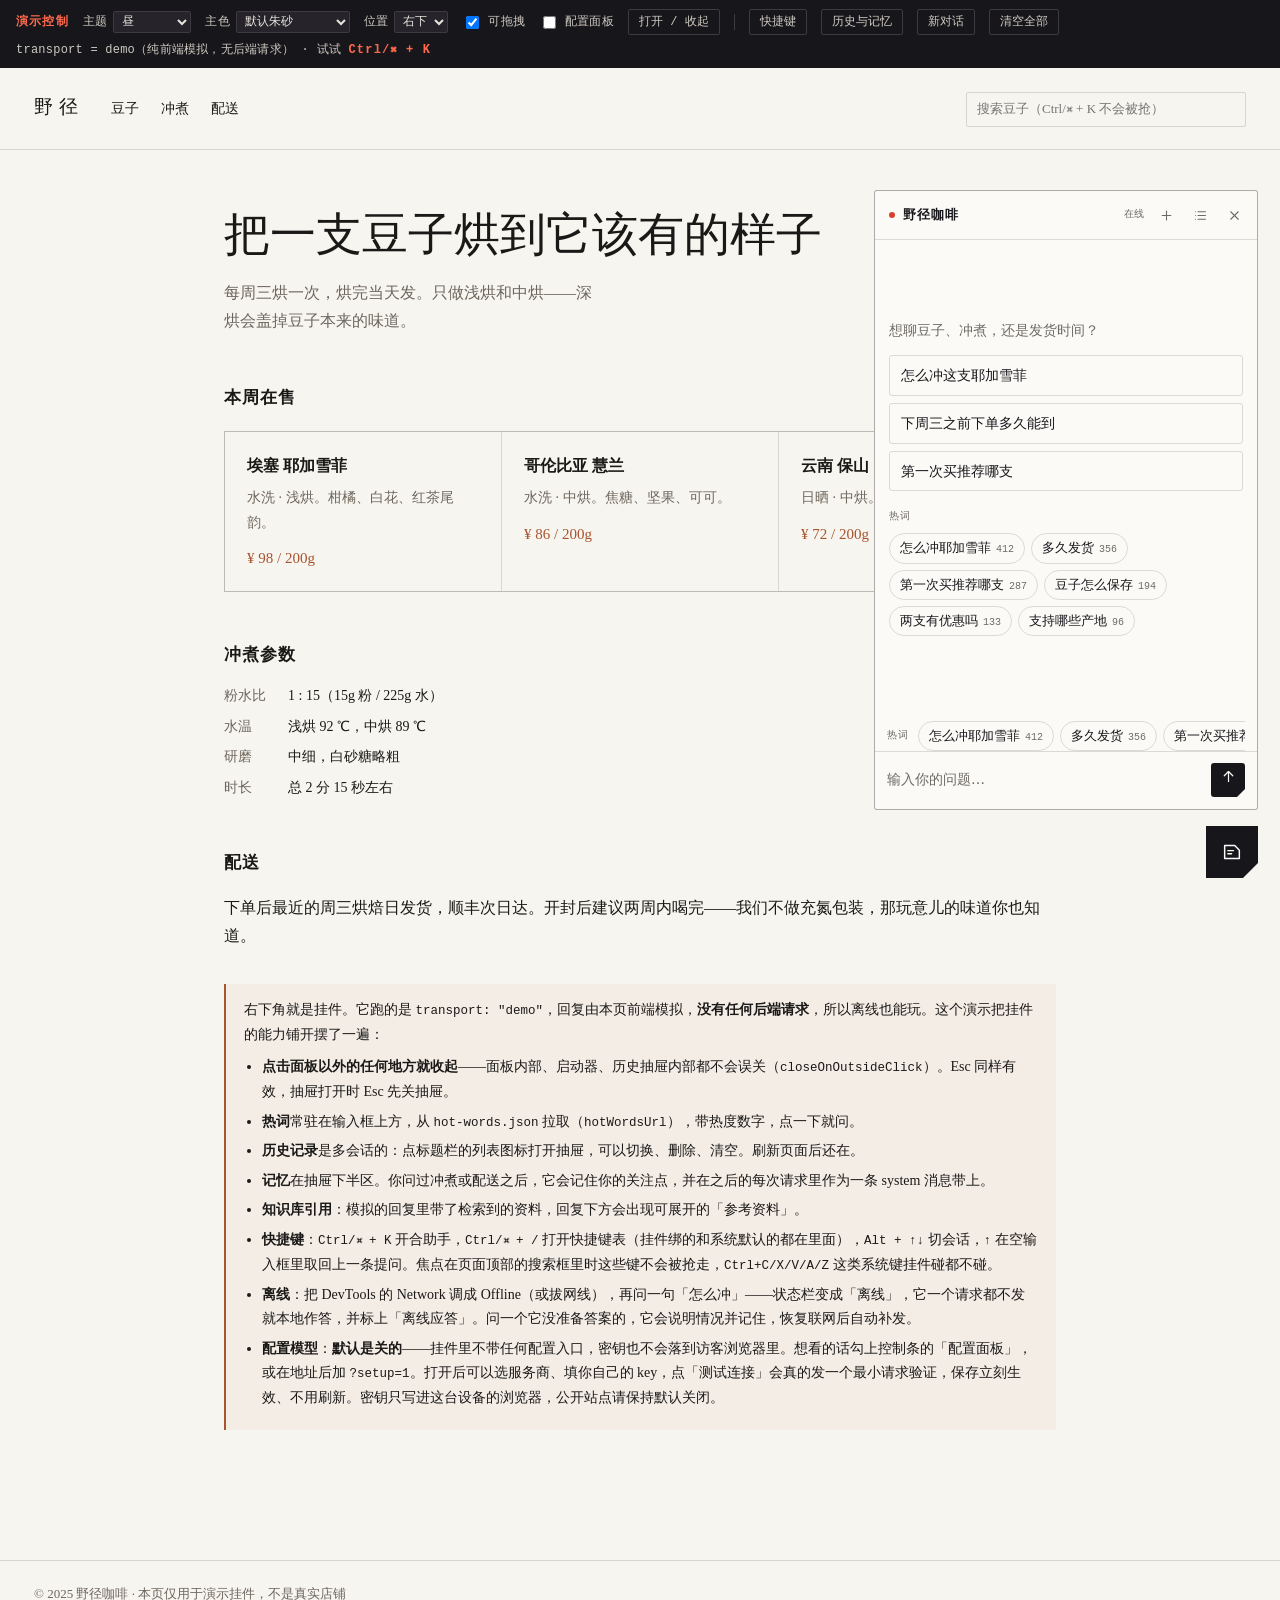
<file: index.html>
<!DOCTYPE html>
<html lang="zh-CN">
<head>
<meta charset="utf-8">
<meta name="viewport" content="width=device-width, initial-scale=1">
<title>web-ai-assistant · 在线演示</title>
<style>
  /* ── 演示控制条 ───────────────────────────────────────── */
  .bar {
    position: sticky; top: 0; z-index: 10;
    display: flex; flex-wrap: wrap; align-items: center; gap: 6px 14px;
    padding: 9px 16px;
    background: #17161a; color: #cfcac2;
    font: 12px/1.5 ui-monospace, SFMono-Regular, Menlo, Consolas, monospace;
    letter-spacing: 0.02em;
  }
  .bar b { color: #ff6a4d; font-weight: 600; letter-spacing: 0.1em; }
  .bar label { display: inline-flex; align-items: center; gap: 6px; cursor: pointer; }
  .bar select {
    font: inherit; background: #26242a; color: #e8e4dd;
    border: 1px solid #3d3a42; border-radius: 2px; padding: 2px 4px;
  }
  .bar button {
    font: inherit; cursor: pointer; padding: 3px 10px;
    background: none; color: #cfcac2;
    border: 1px solid #3d3a42; border-radius: 2px;
  }
  .bar button:hover { background: #ff6a4d; border-color: #ff6a4d; color: #17161a; }
  .bar .sep { width: 1px; height: 16px; background: #3d3a42; }
  .bar .gap { margin-left: auto; }

  /* ── 被演示的"别人的网站" ─────────────────────────────── */
  :root { --ink: #1b1917; --paper: #f7f5f0; --accent: #a8542f; --rule: rgba(27,25,23,.14); }
  * { box-sizing: border-box; }
  body { margin: 0; background: var(--paper); color: var(--ink);
         font-family: "Songti SC", Georgia, "Times New Roman", serif; line-height: 1.75; }

  header.site {
    display: flex; align-items: baseline; gap: 26px;
    padding: 22px 34px; border-bottom: 1px solid var(--rule);
  }
  header.site .logo { font-size: 19px; letter-spacing: 0.34em; }
  header.site nav a { margin-right: 18px; color: inherit; text-decoration: none; font-size: 14px; }
  header.site input[type="search"] {
    margin-left: auto; padding: 5px 10px; width: min(280px, 42vw);
    font: inherit; font-size: 13px; color: inherit;
    background: transparent; border: 1px solid var(--rule); border-radius: 2px;
  }

  main { max-width: 900px; margin: 0 auto; padding: 56px 34px 130px; }
  h1 { font-size: clamp(30px, 5vw, 46px); line-height: 1.25; margin: 0 0 14px; font-weight: 500; }
  .lede { color: #6d665c; max-width: 46ch; }
  h2 { font-size: 17px; letter-spacing: 0.06em; margin: 48px 0 14px; font-weight: 600; }

  .cards { display: grid; grid-template-columns: repeat(auto-fit, minmax(210px, 1fr)); gap: 1px;
           background: var(--rule); border: 1px solid var(--rule); margin-top: 18px; }
  .cards article { background: var(--paper); padding: 20px 22px; }
  .cards h3 { margin: 0 0 6px; font-size: 16px; font-weight: 600; }
  .cards p { margin: 0; font-size: 14px; color: #6d665c; }
  .cards .price { margin-top: 10px; color: var(--accent); font-size: 15px; }

  dl { display: grid; grid-template-columns: max-content 1fr; gap: 6px 22px; font-size: 14px; }
  dt { color: #6d665c; }
  dd { margin: 0; }

  footer.site { border-top: 1px solid var(--rule); padding: 22px 34px; font-size: 13px; color: #6d665c; }

  .hint { margin-top: 34px; padding: 14px 18px; border-left: 2px solid var(--accent);
          background: rgba(168,84,47,.05); font-size: 14px; }
  .hint code { font-family: ui-monospace, Menlo, Consolas, monospace; font-size: 12.5px; }
  .hint ul { margin: 8px 0 0; padding-left: 18px; }
  .hint li { margin-bottom: 5px; }
</style>
</head>
<body>

<div class="bar">
  <b>演示控制</b>
  <label>主题
    <select id="theme">
      <option value="light">昼</option>
      <option value="dark">夜</option>
      <option value="auto">跟随系统</option>
    </select>
  </label>
  <label>主色
    <select id="accent">
      <option value="">默认朱砂</option>
      <option value="#a8542f">站点主色（赭）</option>
      <option value="#0f766e">青</option>
      <option value="#1f2937">墨</option>
    </select>
  </label>
  <label>位置
    <select id="position">
      <option value="right">右下</option>
      <option value="left">左下</option>
    </select>
  </label>
  <label><input type="checkbox" id="draggable" checked> 可拖拽</label>
  <label><input type="checkbox" id="setup"> 配置面板</label>
  <button id="toggle">打开 / 收起</button>
  <span class="sep"></span>
  <button id="btnSetup" hidden>配置模型</button>
  <button id="btnKeys">快捷键</button>
  <button id="btnHistory">历史与记忆</button>
  <button id="btnNew">新对话</button>
  <button id="reset">清空全部</button>
  <span class="gap"></span>
  <span>transport = demo（纯前端模拟，无后端请求） · 试试 <b>Ctrl/⌘ + K</b></span>
</div>
<header class="site">
  <span class="logo">野径</span>
  <nav>
    <a href="#beans">豆子</a>
    <a href="#brew">冲煮</a>
    <a href="#ship">配送</a>
  </nav>
  <input id="siteSearch" type="search" placeholder="搜索豆子（Ctrl/⌘ + K 不会被抢）" aria-label="站内搜索">
</header>

<main>
  <h1>把一支豆子烘到它该有的样子</h1>
  <p class="lede">每周三烘一次，烘完当天发。只做浅烘和中烘——深烘会盖掉豆子本来的味道。</p>

  <h2 id="beans">本周在售</h2>
  <div class="cards">
    <article>
      <h3>埃塞 耶加雪菲</h3>
      <p>水洗 · 浅烘。柑橘、白花、红茶尾韵。</p>
      <p class="price">¥ 98 / 200g</p>
    </article>
    <article>
      <h3>哥伦比亚 慧兰</h3>
      <p>水洗 · 中烘。焦糖、坚果、可可。</p>
      <p class="price">¥ 86 / 200g</p>
    </article>
    <article>
      <h3>云南 保山</h3>
      <p>日晒 · 中烘。红糖、李子、桂圆。</p>
      <p class="price">¥ 72 / 200g</p>
    </article>
  </div>

  <h2 id="brew">冲煮参数</h2>
  <dl>
    <dt>粉水比</dt><dd>1 : 15（15g 粉 / 225g 水）</dd>
    <dt>水温</dt><dd>浅烘 92 ℃，中烘 89 ℃</dd>
    <dt>研磨</dt><dd>中细，白砂糖略粗</dd>
    <dt>时长</dt><dd>总 2 分 15 秒左右</dd>
  </dl>

  <h2 id="ship">配送</h2>
  <p>下单后最近的周三烘焙日发货，顺丰次日达。开封后建议两周内喝完——我们不做充氮包装，那玩意儿的味道你也知道。</p>

  <div class="hint">
    右下角就是挂件。它跑的是 <code>transport: "demo"</code>，回复由本页前端模拟，<strong>没有任何后端请求</strong>，所以离线也能玩。这个演示把挂件的能力铺开摆了一遍：
    <ul>
      <li><strong>点击面板以外的任何地方就收起</strong>——面板内部、启动器、历史抽屉内部都不会误关（<code>closeOnOutsideClick</code>）。Esc 同样有效，抽屉打开时 Esc 先关抽屉。</li>
      <li><strong>热词</strong>常驻在输入框上方，从 <code>hot-words.json</code> 拉取（<code>hotWordsUrl</code>），带热度数字，点一下就问。</li>
      <li><strong>历史记录</strong>是多会话的：点标题栏的列表图标打开抽屉，可以切换、删除、清空。刷新页面后还在。</li>
      <li><strong>记忆</strong>在抽屉下半区。你问过冲煮或配送之后，它会记住你的关注点，并在之后的每次请求里作为一条 system 消息带上。</li>
      <li><strong>知识库引用</strong>：模拟的回复里带了检索到的资料，回复下方会出现可展开的「参考资料」。</li>
      <li><strong>快捷键</strong>：<code>Ctrl/⌘ + K</code> 开合助手，<code>Ctrl/⌘ + /</code> 打开快捷键表（挂件绑的和系统默认的都在里面），<code>Alt + ↑↓</code> 切会话，<code>↑</code> 在空输入框里取回上一条提问。焦点在页面顶部的搜索框里时这些键不会被抢走，<code>Ctrl+C/X/V/A/Z</code> 这类系统键挂件碰都不碰。</li>
      <li><strong>离线</strong>：把 DevTools 的 Network 调成 Offline（或拔网线），再问一句「怎么冲」——状态栏变成「离线」，它一个请求都不发就本地作答，并标上「离线应答」。问一个它没准备答案的，它会说明情况并记住，恢复联网后自动补发。</li>
      <li><strong>配置模型</strong>：<strong>默认是关的</strong>——挂件里不带任何配置入口，密钥也不会落到访客浏览器里。想看的话勾上控制条的「配置面板」，或在地址后加 <code>?setup=1</code>。打开后可以选服务商、填你自己的 key，点「测试连接」会真的发一个最小请求验证，保存立刻生效、不用刷新。密钥只写进这台设备的浏览器，公开站点请保持默认关闭。</li>
    </ul>
  </div>
</main>

<footer class="site">© 2025 野径咖啡 · 本页仅用于演示挂件，不是真实店铺</footer>

<!-- 挂件本体。路径直接指向仓库里的源码，演示与交付用的是同一份文件 -->
<script src="./assets/widget/ai-assistant.js"></script>
<script>
(function () {
  'use strict';

  /* ── 演示用的假后端 ──────────────────────────────────────
     故意写成和真实 transport 完全一样的签名，用来证明"换后端只换这一层"。
     接真实模型时把这个函数换成 transports.openai 即可，界面代码一行不用动。 */
  var ANSWERS = [
    {
      match: /(冲|萃取|水温|粉水|研磨|手冲)/,
      refs: [
        { title: '冲煮指南 · 手冲参数表', url: 'https://example.com/brew', snippet: '浅烘建议 92 ℃、粉水比 1:15、总时长 2 分 15 秒左右。' },
        { title: '烘焙曲线说明', snippet: '浅烘豆排气快，闷蒸时间可缩短到 20 秒。' }
      ],
      text: '我们的建议参数：\n\n' +
            '- **粉水比** 1 : 15，15g 粉配 225g 水\n' +
            '- **水温**：浅烘 92 ℃，中烘 89 ℃。水温低 3 ℃ 酸会更亮，高 3 ℃ 苦会出来\n' +
            '- **研磨**：中细，比白砂糖略粗一点\n' +
            '- **总时长** 2 分 15 秒左右；超过 2 分 40 秒说明磨细了\n\n' +
            '一个容易忽略的点：**先闷蒸 30 秒**，看到粉层不再冒泡再开始注水。'
    },
    {
      match: /(发货|多久|快递|物流|配送|到货)/,
      refs: [
        { title: '配送与售后条款', url: 'https://example.com/ship', snippet: '每周三烘焙日发货，顺丰次日达；破损可补发。' }
      ],
      text: '我们**每周三烘一次，烘完当天发**，不存豆子。\n\n' +
            '所以下单时间会影响等几天：\n\n' +
            '1. 周三之前下单 —— 当周三发出，周四或周五到\n' +
            '2. 周三之后下单 —— 下周三发出\n\n' +
            '顺丰次日达。急着要的话在备注里写一声，能插单我们会插。'
    },
    {
      match: /(推荐|哪支|哪款|怎么选|新手|第一次)/,
      refs: [
        { title: '风味对照表', snippet: '耶加雪菲偏柑橘白花，慧兰偏焦糖坚果，保山偏红糖桂圆。' }
      ],
      text: '看你平时怎么喝：\n\n' +
            '- 加奶、做拿铁 → **哥伦比亚 慧兰**（¥86），中烘，焦糖和坚果压得住奶\n' +
            '- 喝黑咖啡、喜欢酸 → **埃塞 耶加雪菲**（¥98），浅烘，柑橘和白花很干净\n' +
            '- 想支持国产又想有甜感 → **云南 保山**（¥72），日晒，红糖和桂圆\n\n' +
            '第一次买建议先来一支 200g 的试试，别一次囤太多——开封两周内喝完最好。'
    },
    {
      match: /(保存|存放|保鲜|受潮|变质)/,
      refs: [
        { title: '保存建议', snippet: '常温避光、别放冰箱；开封后两周内喝完。' }
      ],
      text: '三个要点：\n\n' +
            '1. **别放冰箱**。温差会让豆子反复吸潮，风味掉得比常温快\n' +
            '2. 原包装的排气阀别封死，让二氧化碳跑出来\n' +
            '3. 开封后 **两周内**喝完。我们的豆子不加充氮，风味期短是正常的\n\n' +
            '一次别磨太多粉，**喝之前再磨**，这一步对味道的影响比换设备大。'
    },
    {
      match: /(价格|多少钱|贵|便宜|优惠)/,
      refs: [
        { title: '价目与优惠', url: 'https://example.com/price', snippet: '两支减 10 元，三支减 25 元。' }
      ],
      text: '在售三支的价格：\n\n' +
            '- **埃塞 耶加雪菲** ¥98 / 200g\n' +
            '- **哥伦比亚 慧兰** ¥86 / 200g\n' +
            '- **云南 保山** ¥72 / 200g\n\n' +
            '买两支减 10 元，三支减 25 元。我们不搞满减套路，就是这个价。'
    }
  ];

  var FALLBACK = {
    refs: [{ title: '关于这支挂件', snippet: 'web-ai-assistant 的单文件实现，样式跑在 Shadow DOM 里。' }],
    text: '这个问题我这边没有现成答案。\n\n' +
      '不过我可以先说说**这支挂件本身**：它是 `web-ai-assistant` 的单文件实现，' +
      '样式跑在 Shadow DOM 里，所以压在这个页面上也不会和站点互相污染——' +
      '你把上面控制条的主题切到「夜」看看。\n\n' +
      '接真实模型只要在后端加一个代理，把 `transport` 从 `demo` 换成 `openai` 就行，' +
      '界面代码一行都不用动。'
  };

  WebAIAssistant.defineTransport('demo', async function (ctx) {
    var q = (ctx.messages[ctx.messages.length - 1] || {}).content || '';
    var hit = ANSWERS.filter(function (a) { return a.match.test(q); })[0] || FALLBACK;

    // 知识库命中：界面上会渲染成可展开的「参考资料」
    ctx.onReferences(hit.refs);

    // 真后端是 SSE 流式；这里逐字吐，行为和真实情况一致
    var full = hit.text;
    var acc = '';
    for (var i = 0; i < full.length; i += 2) {
      if (ctx.signal && ctx.signal.aborted) throw new DOMException('aborted', 'AbortError');
      acc += full.slice(i, i + 2);
      ctx.onDelta(full.slice(i, i + 2), acc);
      await new Promise(function (r) { setTimeout(r, 9); });
    }
    return { text: acc, references: hit.refs };
  });

  /* ── 挂载 + 控制条 ─────────────────────────────────────── */
  var BASE = {
    transport: 'demo',
    name: '野径咖啡',
    greeting: '想聊豆子、冲煮，还是发货时间？',
    suggestions: ['怎么冲这支耶加雪菲', '下周三之前下单多久能到', '第一次买推荐哪支'],
    hotWordsUrl: './hot-words.json',   // 从后端拉热词；拉不到就只用静态的兜底
    hotWords: ['能开发票吗'],
    knowledge: { id: 'kb_yejing', name: '野径咖啡知识库', topK: 4, mode: 'always' },
    // 离线兜底：断网时命中就直接答（不发请求），答不了的记下来、联网后自动补发。
    // 这里直接复用上面那份 ANSWERS，省得维护两套答案。
    offline: {
      answers: ANSWERS.map(function (a) { return { match: a.match, reply: a.text }; }),
      resend: true
    },
    storage: 'local',                  // 会话与记忆跨刷新保留
    storageKey: 'waa-demo',
    // 配置面板默认关（挂件的默认值也是 false）。想看的话勾上控制条的「配置面板」，
    // 或在这个页面地址后面加 ?setup=1。公开站点上永远不要打开它。
    setup: false,
    model: 'demo'
  };

  var ui = {
    theme: document.getElementById('theme'),
    accent: document.getElementById('accent'),
    position: document.getElementById('position'),
    draggable: document.getElementById('draggable'),
    setup: document.getElementById('setup')
  };

  // ?setup=1 也能打开，方便直接甩一条链接给别人看
  var wantsSetup = new URLSearchParams(location.search).get('setup') === '1';
  if (wantsSetup) ui.setup.checked = true;

  var widget = null;
  function rebuild(open) {
    if (widget) widget.destroy();
    var setupOn = wantsSetup || ui.setup.checked;
    document.getElementById('btnSetup').hidden = !setupOn;
    widget = WebAIAssistant.mount(Object.assign({}, BASE, {
      theme: ui.theme.value,
      accent: ui.accent.value,
      position: ui.position.value,
      draggable: ui.draggable.checked,
      setup: setupOn,
      // 把访客的关注点记下来，作为「记忆」在后续每次请求里带上
      onAfterSend: function (p) {
        var q = (p.messages.filter(function (m) { return m.role === 'user'; }).slice(-1)[0] || {}).content || '';
        if (/冲|萃|水温|研磨/.test(q)) widget.remember({ 关注点: '冲煮参数' });
        else if (/发货|物流|配送|多久/.test(q)) widget.remember({ 关注点: '配送时效' });
        else if (/价格|优惠|多少钱/.test(q)) widget.remember({ 关注点: '价格与优惠' });
        else if (/推荐|哪支|怎么选/.test(q)) widget.remember({ 关注点: '选购建议' });
        else if (/保存|存放|保鲜|受潮/.test(q)) widget.remember({ 关注点: '保存方式' });
      }
    }));
    if (open) widget.open();
  }

  rebuild(true);

  ['theme', 'accent', 'position', 'draggable', 'setup'].forEach(function (k) {
    ui[k].addEventListener('change', function () { rebuild(true); });
  });
  document.getElementById('toggle').addEventListener('click', function () {
    widget.openState ? widget.close() : widget.open();
  });
  document.getElementById('btnSetup').addEventListener('click', function () {
    if (!widget.openState) widget.open();
    widget._openDrawer('setup');
  });
  document.getElementById('btnKeys').addEventListener('click', function () {
    if (!widget.openState) widget.open();
    widget._openDrawer('shortcuts');
  });
  document.getElementById('btnHistory').addEventListener('click', function () {
    if (!widget.openState) widget.open();
    widget._openDrawer('main');
  });
  document.getElementById('btnNew').addEventListener('click', function () {
    widget.newThread();
    widget.open();
  });
  document.getElementById('reset').addEventListener('click', function () {
    widget.clearAll();
    widget.open();
  });
})();
</script>
</body>
</html>
</file>
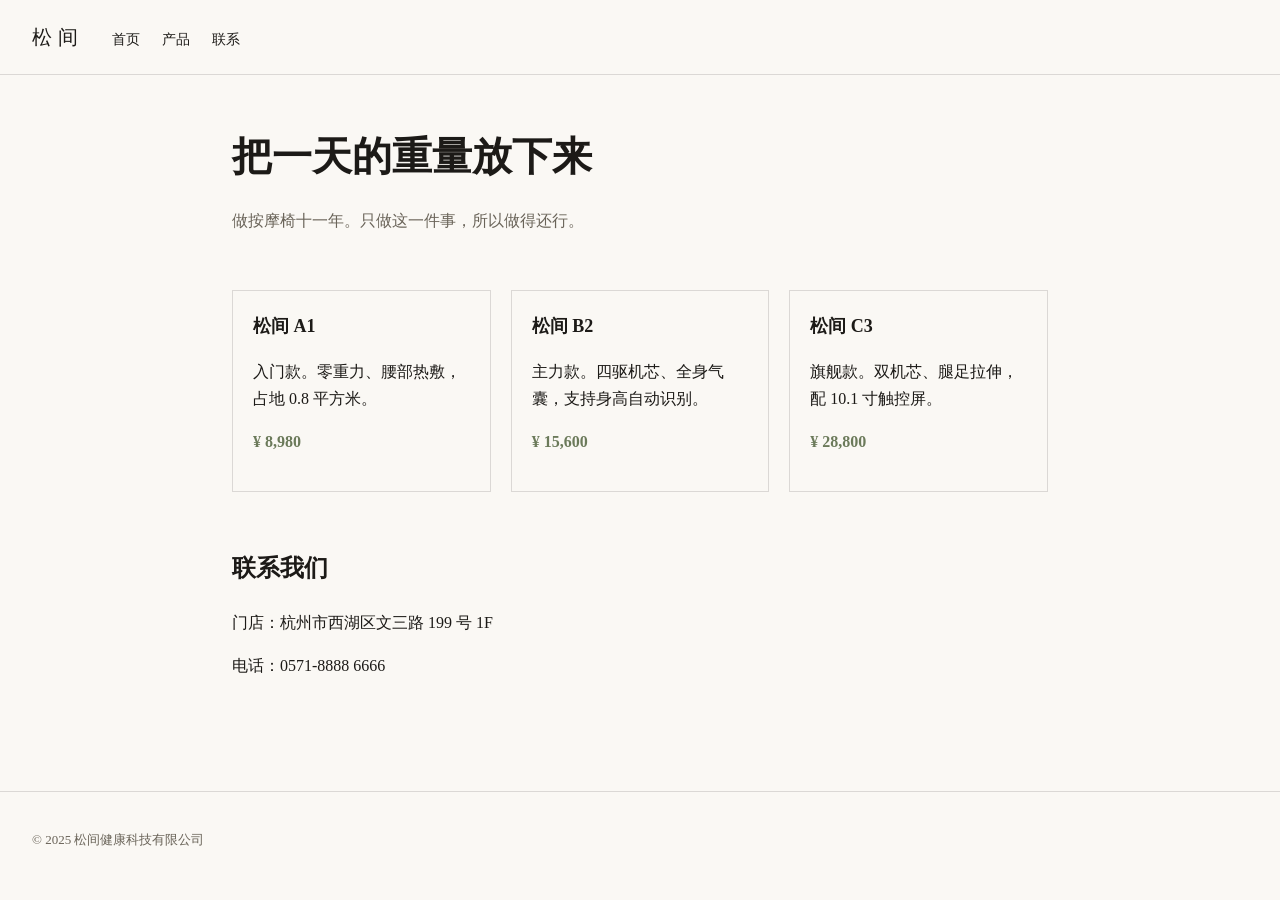
<file: evals/fixtures/acme-shop/index.html>
<!DOCTYPE html>
<html lang="zh-CN">
<head>
<meta charset="utf-8">
<meta name="viewport" content="width=device-width, initial-scale=1">
<title>松间 · 按摩椅</title>
<link rel="stylesheet" href="./style.css">
</head>
<body>
<header class="site-head">
  <a class="brand" href="./index.html">松间</a>
  <nav>
    <a href="./index.html">首页</a>
    <a href="./product.html">产品</a>
    <a href="#contact">联系</a>
  </nav>
</header>

<main>
  <section class="hero">
    <h1>把一天的重量放下来</h1>
    <p>做按摩椅十一年。只做这一件事，所以做得还行。</p>
  </section>

  <section class="grid">
    <article>
      <h2>松间 A1</h2>
      <p>入门款。零重力、腰部热敷，占地 0.8 平方米。</p>
      <p class="price">¥ 8,980</p>
    </article>
    <article>
      <h2>松间 B2</h2>
      <p>主力款。四驱机芯、全身气囊，支持身高自动识别。</p>
      <p class="price">¥ 15,600</p>
    </article>
    <article>
      <h2>松间 C3</h2>
      <p>旗舰款。双机芯、腿足拉伸，配 10.1 寸触控屏。</p>
      <p class="price">¥ 28,800</p>
    </article>
  </section>

  <section id="contact">
    <h2>联系我们</h2>
    <p>门店：杭州市西湖区文三路 199 号 1F</p>
    <p>电话：0571-8888 6666</p>
  </section>
</main>

<footer class="site-foot">
  <p>© 2025 松间健康科技有限公司</p>
</footer>

<script src="./main.js"></script>
</body>
</html>
</file>
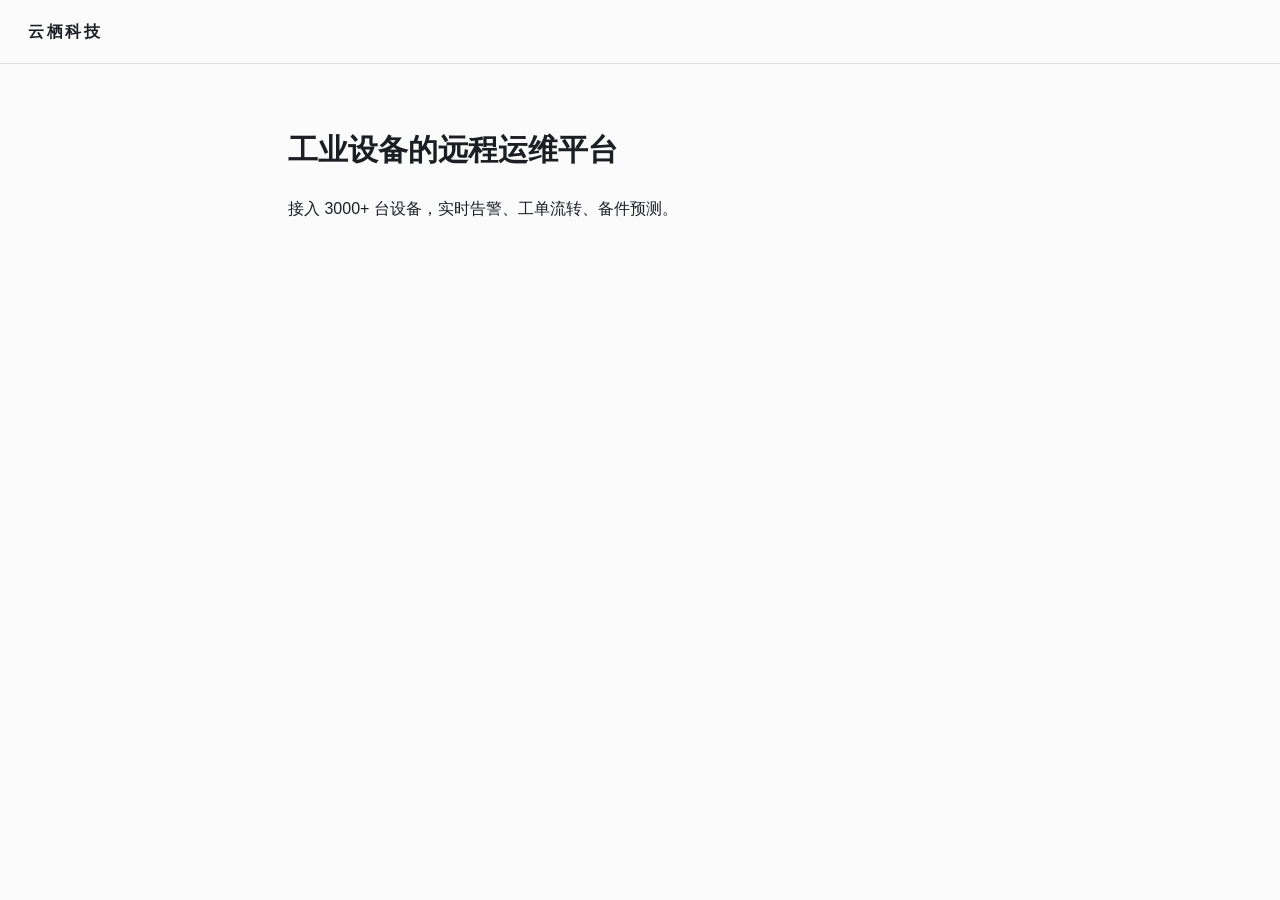
<file: evals/fixtures/broken-site/index.html>
<!DOCTYPE html>
<html lang="zh-CN">
<head>
<meta charset="utf-8">
<meta name="viewport" content="width=device-width, initial-scale=1">
<title>云栖科技</title>
<link rel="stylesheet" href="./assets/style.css">
</head>
<body>
<header>
  <strong>云栖科技</strong>
</header>

<main>
  <h1>工业设备的远程运维平台</h1>
  <p>接入 3000+ 台设备，实时告警、工单流转、备件预测。</p>
</main>

<!-- 客服助手 -->
<script src="https://o.alicdn.com/appflow/chatbot/v1/AppflowChatSDK.js" defer></script>
<script>
  window.APPFLOW_CHAT_SDK.init({
    integrateConfig: {
      integrateId: 'ig_2b8f0c4d51',
      domain: {
        requestDomain: '/chat'
      }
    }
  });
</script>

<script src="./assets/app.js"></script>
</body>
</html>
</file>
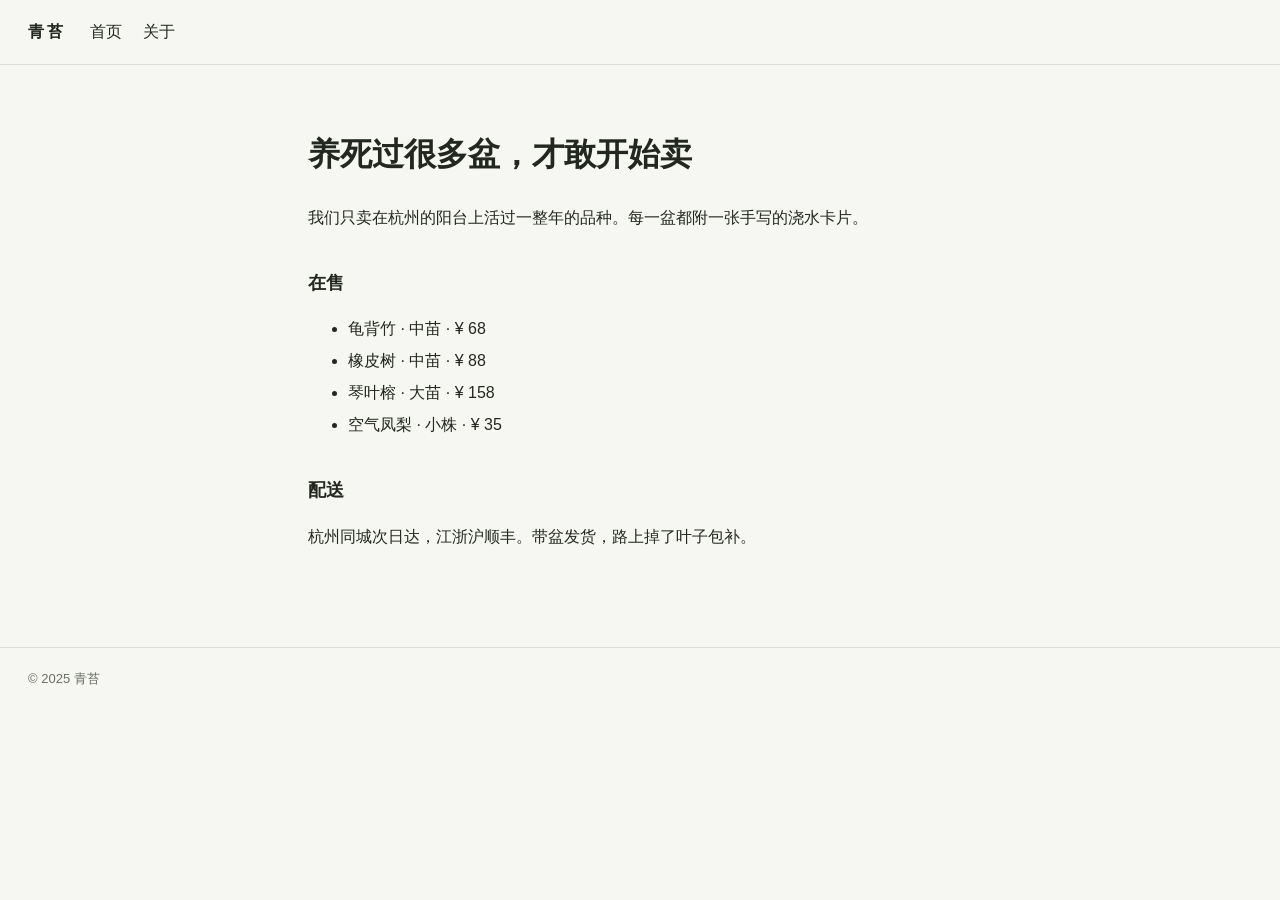
<file: evals/fixtures/greenshop/index.html>
<!DOCTYPE html>
<html lang="zh-CN">
<head>
<meta charset="utf-8">
<meta name="viewport" content="width=device-width, initial-scale=1">
<title>青苔 · 绿植</title>
<link rel="stylesheet" href="./styles.css">
</head>
<body>
<header>
  <strong>青苔</strong>
  <nav>
    <a href="./index.html">首页</a>
    <a href="./about.html">关于</a>
  </nav>
</header>

<main>
  <h1>养死过很多盆，才敢开始卖</h1>
  <p>我们只卖在杭州的阳台上活过一整年的品种。每一盆都附一张手写的浇水卡片。</p>

  <h2>在售</h2>
  <ul>
    <li>龟背竹 · 中苗 · ¥ 68</li>
    <li>橡皮树 · 中苗 · ¥ 88</li>
    <li>琴叶榕 · 大苗 · ¥ 158</li>
    <li>空气凤梨 · 小株 · ¥ 35</li>
  </ul>

  <h2>配送</h2>
  <p>杭州同城次日达，江浙沪顺丰。带盆发货，路上掉了叶子包补。</p>
</main>

<footer>© 2025 青苔</footer>
</body>
</html>
</file>
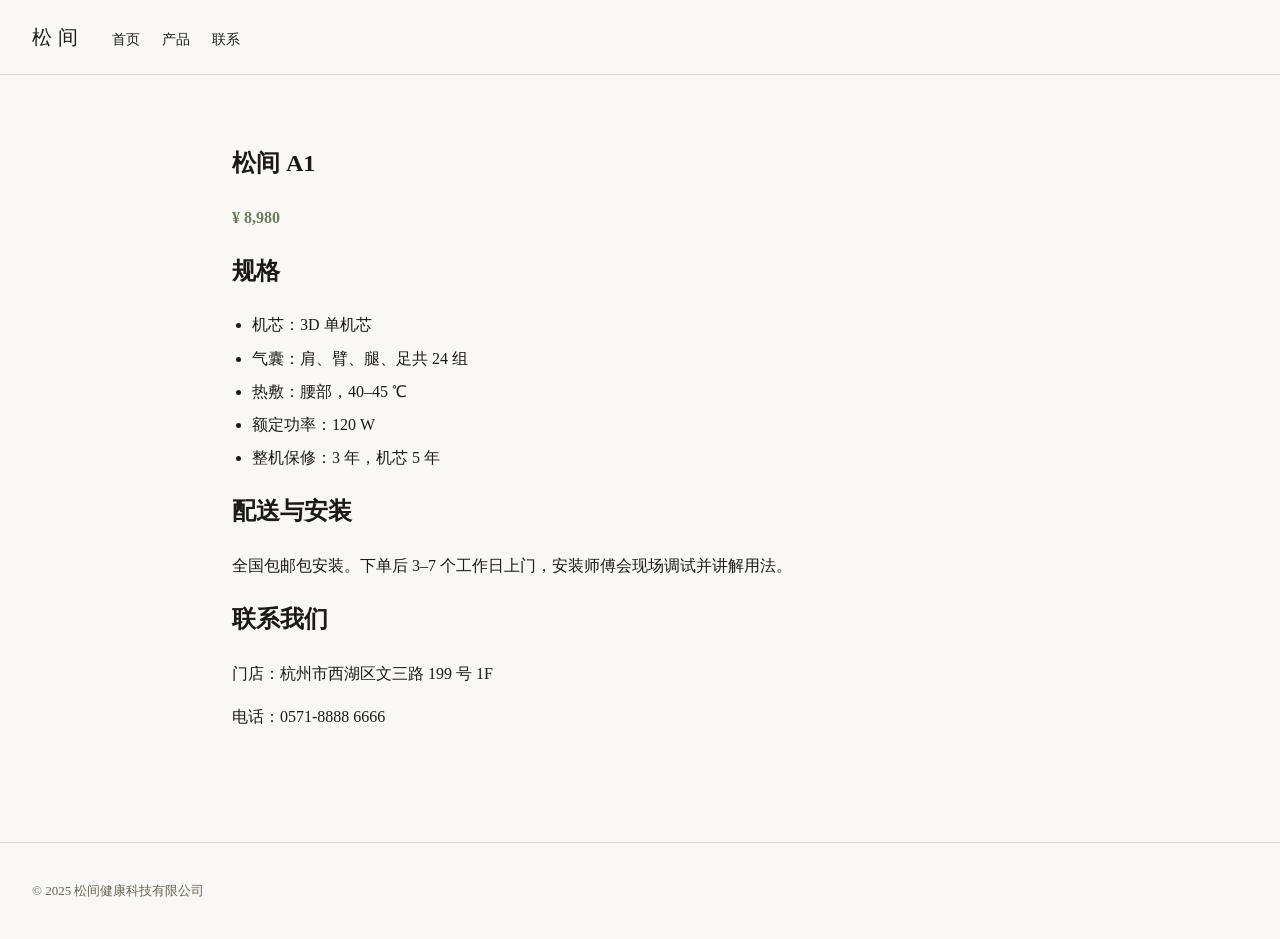
<file: evals/fixtures/acme-shop/product.html>
<!DOCTYPE html>
<html lang="zh-CN">
<head>
<meta charset="utf-8">
<meta name="viewport" content="width=device-width, initial-scale=1">
<title>松间 A1 · 产品详情</title>
<link rel="stylesheet" href="./style.css">
</head>
<body>
<header class="site-head">
  <a class="brand" href="./index.html">松间</a>
  <nav>
    <a href="./index.html">首页</a>
    <a href="./product.html">产品</a>
    <a href="#contact">联系</a>
  </nav>
</header>

<main>
  <article class="detail">
    <h1>松间 A1</h1>
    <p class="price">¥ 8,980</p>
    <h2>规格</h2>
    <ul>
      <li>机芯：3D 单机芯</li>
      <li>气囊：肩、臂、腿、足共 24 组</li>
      <li>热敷：腰部，40–45 ℃</li>
      <li>额定功率：120 W</li>
      <li>整机保修：3 年，机芯 5 年</li>
    </ul>
    <h2>配送与安装</h2>
    <p>全国包邮包安装。下单后 3–7 个工作日上门，安装师傅会现场调试并讲解用法。</p>
  </article>

  <section id="contact">
    <h2>联系我们</h2>
    <p>门店：杭州市西湖区文三路 199 号 1F</p>
    <p>电话：0571-8888 6666</p>
  </section>
</main>

<footer class="site-foot">
  <p>© 2025 松间健康科技有限公司</p>
</footer>

<script src="./main.js"></script>
</body>
</html>
</file>
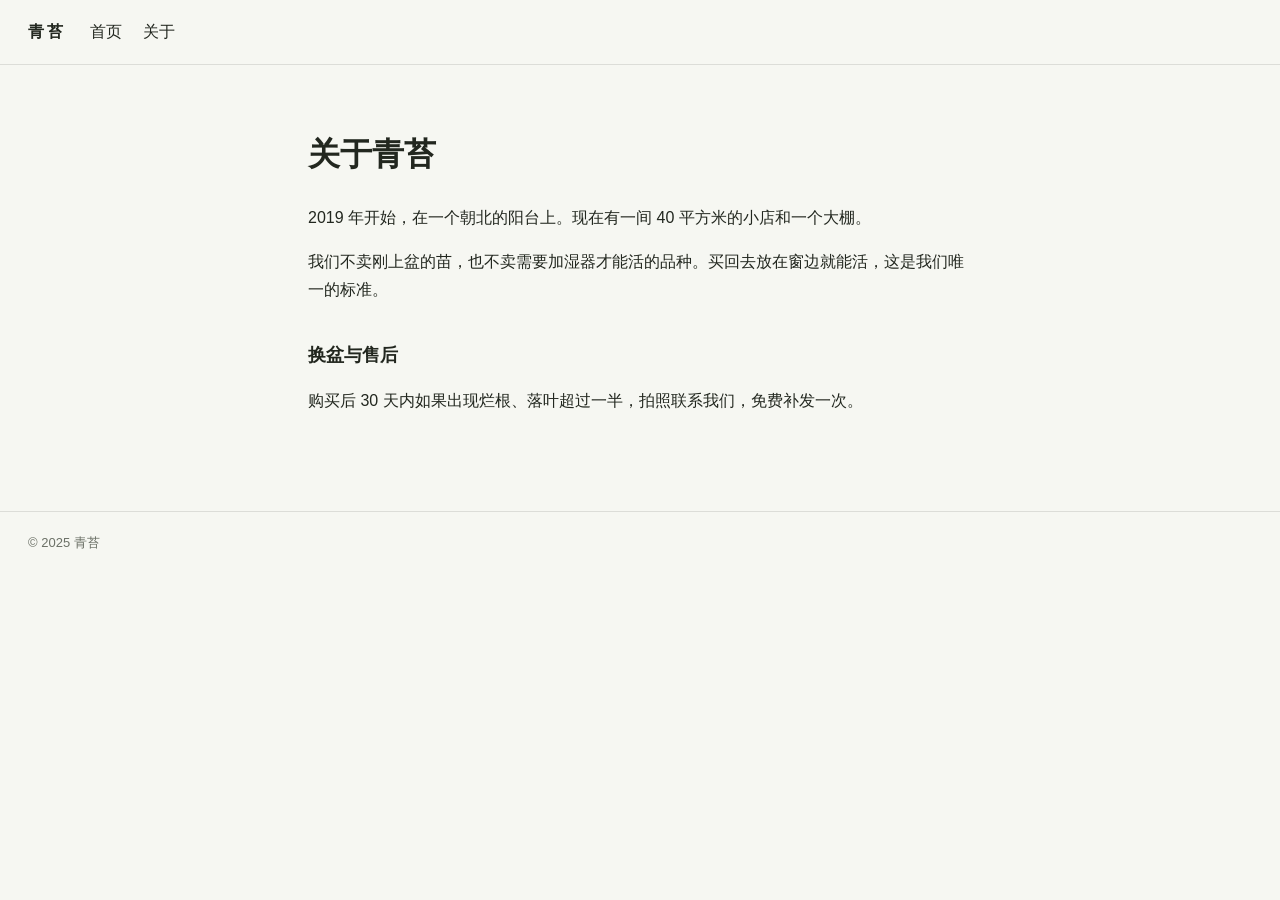
<file: evals/fixtures/greenshop/about.html>
<!DOCTYPE html>
<html lang="zh-CN">
<head>
<meta charset="utf-8">
<meta name="viewport" content="width=device-width, initial-scale=1">
<title>关于 · 青苔</title>
<link rel="stylesheet" href="./styles.css">
</head>
<body>
<header>
  <strong>青苔</strong>
  <nav>
    <a href="./index.html">首页</a>
    <a href="./about.html">关于</a>
  </nav>
</header>

<main>
  <h1>关于青苔</h1>
  <p>2019 年开始，在一个朝北的阳台上。现在有一间 40 平方米的小店和一个大棚。</p>
  <p>我们不卖刚上盆的苗，也不卖需要加湿器才能活的品种。买回去放在窗边就能活，这是我们唯一的标准。</p>
  <h2>换盆与售后</h2>
  <p>购买后 30 天内如果出现烂根、落叶超过一半，拍照联系我们，免费补发一次。</p>
</main>

<footer>© 2025 青苔</footer>
</body>
</html>
</file>
<file: evals/fixtures/acme-shop/style.css>
:root {
  --ink: #1c1a17;
  --paper: #faf8f4;
  --accent: #6b7a5a;
  --rule: rgba(28, 26, 23, 0.14);
}

* { box-sizing: border-box; }

body {
  margin: 0;
  font-family: "Songti SC", Georgia, serif;
  color: var(--ink);
  background: var(--paper);
  line-height: 1.7;
}

.site-head {
  display: flex;
  align-items: baseline;
  gap: 28px;
  padding: 20px 32px;
  border-bottom: 1px solid var(--rule);
}

.brand {
  font-size: 20px;
  letter-spacing: 0.3em;
  text-decoration: none;
  color: inherit;
}

.site-head nav a {
  margin-right: 18px;
  color: inherit;
  text-decoration: none;
  font-size: 14px;
}

main { max-width: 880px; margin: 0 auto; padding: 48px 32px 96px; }

.hero h1 { font-size: 40px; margin: 0 0 12px; }
.hero p { color: #6a6459; }

.grid {
  display: grid;
  grid-template-columns: repeat(auto-fit, minmax(220px, 1fr));
  gap: 20px;
  margin: 56px 0;
}

.grid article {
  border: 1px solid var(--rule);
  padding: 20px;
}

.grid h2 { font-size: 18px; margin: 0 0 8px; }
.price { color: var(--accent); font-weight: 600; }

.detail ul { padding-left: 20px; }
.detail li { margin-bottom: 6px; }

.site-foot {
  border-top: 1px solid var(--rule);
  padding: 24px 32px;
  font-size: 13px;
  color: #6a6459;
}
</file>
<file: evals/fixtures/broken-site/assets/style.css>
:root { --ink: #1b1f24; --paper: #fbfbfc; --accent: #2563a8; }
* { box-sizing: border-box; }
body {
  margin: 0;
  font-family: -apple-system, "PingFang SC", "Microsoft YaHei", sans-serif;
  color: var(--ink);
  background: var(--paper);
  line-height: 1.7;
}
header { padding: 18px 28px; border-bottom: 1px solid rgba(27, 31, 36, 0.12); }
header strong { letter-spacing: 0.16em; }
main { max-width: 760px; margin: 0 auto; padding: 40px 28px 80px; }
h1 { font-size: 30px; }
</file>
<file: evals/fixtures/greenshop/styles.css>
:root { --ink: #22271f; --paper: #f6f7f2; --accent: #4d6b3c; }

* { box-sizing: border-box; }

body {
  margin: 0;
  font-family: -apple-system, "PingFang SC", "Microsoft YaHei", sans-serif;
  color: var(--ink);
  background: var(--paper);
  line-height: 1.75;
}

header {
  display: flex;
  align-items: center;
  gap: 24px;
  padding: 18px 28px;
  border-bottom: 1px solid rgba(34, 39, 31, 0.12);
}

header strong { letter-spacing: 0.2em; }
header nav a { margin-right: 16px; color: inherit; text-decoration: none; }

main { max-width: 720px; margin: 0 auto; padding: 40px 28px 80px; }
h1 { font-size: 32px; }
h2 { font-size: 18px; margin-top: 36px; }
li { margin-bottom: 4px; }

footer {
  border-top: 1px solid rgba(34, 39, 31, 0.12);
  padding: 20px 28px;
  font-size: 13px;
  color: #6b7066;
}
</file>
